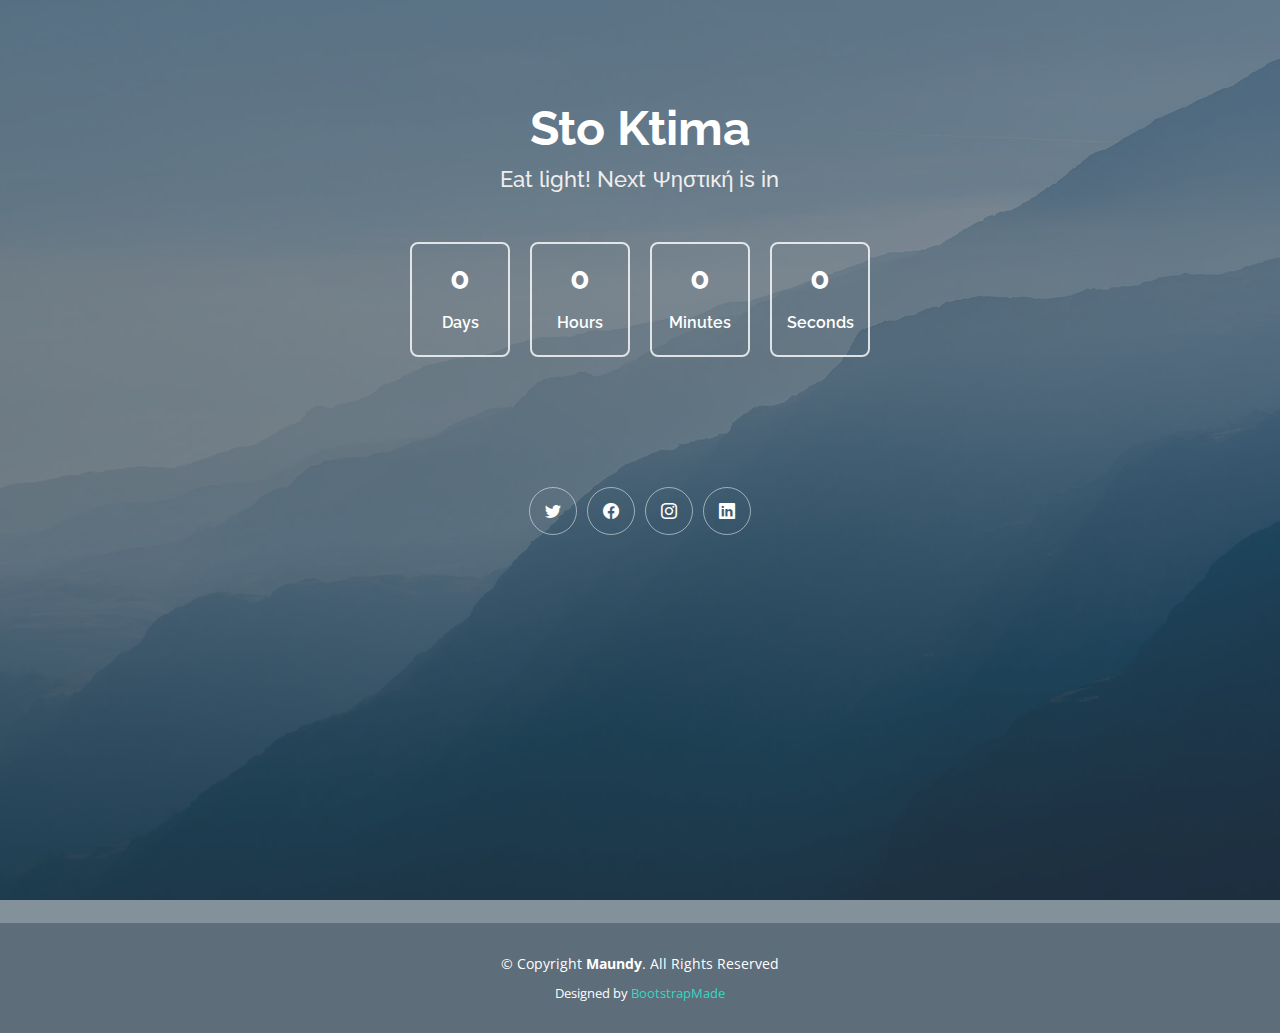
<file: index.html>
<!DOCTYPE html>
<html lang="en">

<head>
  <meta charset="utf-8">
  <meta content="width=device-width, initial-scale=1.0" name="viewport">
  <title>Next Ψηστική - Coming Soon</title>
  <meta content="" name="description">
  <meta content="" name="keywords">

  <!-- Favicons -->
  <link href="assets/img/favicon.png" rel="icon">
  <link href="assets/img/apple-touch-icon.png" rel="apple-touch-icon">

  <!-- Google Fonts -->
  <link href="https://fonts.googleapis.com/css?family=Open+Sans:300,300i,400,400i,600,600i,700,700i|Raleway:300,300i,400,400i,600,600i,700,700i" rel="stylesheet">

  <!-- Vendor CSS Files -->
  <link href="assets/vendor/bootstrap/css/bootstrap.min.css" rel="stylesheet">
  <link href="assets/vendor/bootstrap-icons/bootstrap-icons.css" rel="stylesheet">

  <!-- Template Main CSS File -->
  <link href="assets/css/style.css" rel="stylesheet">

  <!-- =======================================================
  * Template Name: Maundy
  * Edited by StoKtima
  * Updated: Sep 18 2023 with Bootstrap v5.3.2
  * Template URL: https://bootstrapmade.com/maundy-free-coming-soon-bootstrap-theme/
  * Author: BootstrapMade.com
  * License: https://bootstrapmade.com/license/
  ======================================================== -->
</head>

<body>

  <script src="https://cdn.botpress.cloud/webchat/v2.2/inject.js"></script>
  <script src="https://files.bpcontent.cloud/2025/02/28/12/20250228123005-LZ3I1BM8.js"></script>

  <!-- ======= Header ======= -->
  <header id="header" class="d-flex align-items-center">
    <div class="container d-flex flex-column align-items-center">

      <h1>Sto Ktima</h1>
      <h2>Eat light! Next Ψηστική is in</h2>
      <div class="countdown d-flex justify-content-center" data-count="2025/03/29">
        <div>
          <h3>%d</h3>
          <h4>Days</h4>
        </div>
        <div>
          <h3>%h</h3>
          <h4>Hours</h4>
        </div>
        <div>
          <h3>%m</h3>
          <h4>Minutes</h4>
        </div>
        <div>
          <h3>%s</h3>
          <h4>Seconds</h4>
        </div>
      </div>


      <!-- <div class="subscribe">
        <h4>Subscribe now to get the latest updates!</h4> 
        
        
        <form action="forms/notify.php" method="post" role="form" class="php-email-form">
          <div class="subscribe-form">
            <input type="email" name="email" required><input type="submit" value="Subscribe">
          </div>
          <div class="mt-2">
            <div class="loading">Loading</div>
            <div class="error-message"></div>
            <div class="sent-message">Your notification request was sent. Thank you!</div>
          </div>
        </form> 
      </div> -->

      <!--- Christmas mouse decoration -->
      <!--- @sarvarcoder -->
      <!--- @frontendchannels -->
      <!-- <div id="santa-div">
        <img src="assets/img/hnye_64x64.jpg" />
      </div> -->

      <div class="social-links text-center">
        <a href="#" class="twitter"><i class="bi bi-twitter"></i></a>
        <a href="https://www.facebook.com/profile.php?id=100088865109104" class="facebook"><i class="bi bi-facebook"></i></a>
        <a href="#" class="instagram"><i class="bi bi-instagram"></i></a>
        <a href="shop.html" class="linkedin"><i class="bi bi-linkedin"></i></a>
      </div>

    </div>
  </header><!-- End #header -->

  <main id="main">

    <br><br>
    <br><br>
    <br><br>
    <br><br>
    <br><br>
    <br><br>
    

  </main><!-- End #main -->
  
  <!-- ======= Footer ======= -->
  <footer id="footer">
    <div class="container">
      <div class="copyright">
        &copy; Copyright <strong><span>Maundy</span></strong>. All Rights Reserved
      </div>
      <div class="credits">
        <!-- All the links in the footer should remain intact. -->
        <!-- You can delete the links only if you purchased the pro version. -->
        <!-- Licensing information: https://bootstrapmade.com/license/ -->
        <!-- Purchase the pro version with working PHP/AJAX contact form: https://bootstrapmade.com/maundy-free-coming-soon-bootstrap-theme/ -->
        Designed by <a href="https://bootstrapmade.com/">BootstrapMade</a>
      </div>
    </div>
  </footer><!-- End #footer -->

  <a href="#" class="back-to-top d-flex align-items-center justify-content-center"><i class="bi bi-arrow-up-short"></i></a>

  <!-- Vendor JS Files -->
  <script src="assets/vendor/bootstrap/js/bootstrap.bundle.min.js"></script>
  <script src="assets/vendor/php-email-form/validate.js"></script>

  <!-- Template Main JS File -->
  <script src="assets/js/main.js"></script>

  <!--- Christmas mouse decoration -->
  <!-- <script> 
    let santaDiv = document.getElementById("santa-div");

    function isTouchDevice() {
      try{
        document.createEvent("TouchEvent");
        return true;
      } catch(e) {
        return false;
      }
    }
    
    const move = (e) => {
      try{
        var x = !isTouchDevice() ? e.pageX : e.touches[0].pageX;
        var y = !isTouchDevice() ? e.pageY : e.touches[0].pageY;

      } catch (e) {}
      santaDiv.style.left = x - 160 + "px";
      santaDiv.style.top = y - 160 + "px";
    };
    document.addEventListener("mousemove", (e) => {
      move(e)
    });
    document.addEventListener("touchmove", (e) => {
      move(e)
    });

  </script> -->

  

</body>

</html>
</file>
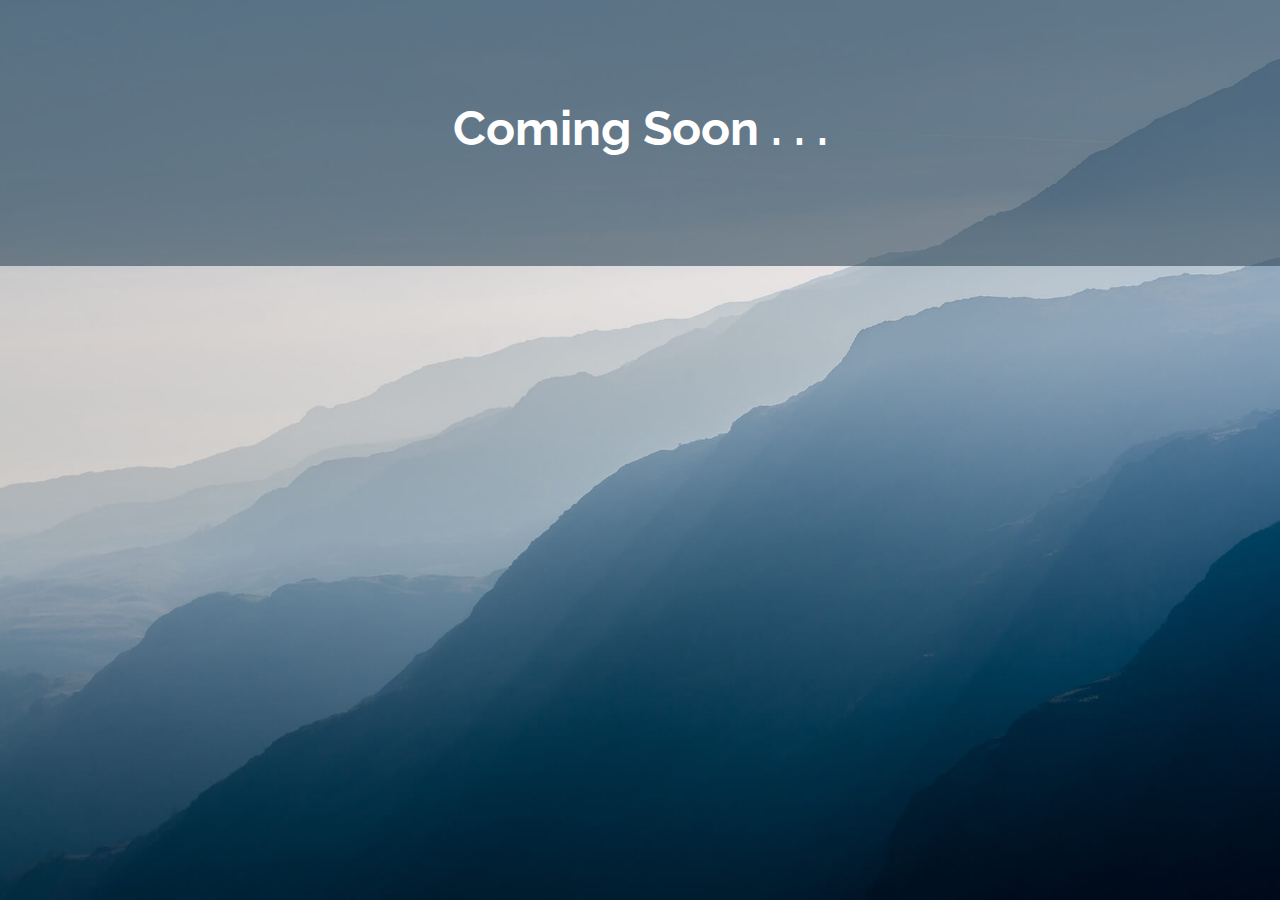
<file: shop.html>
<!DOCTYPE html>
<html lang="en">
<head>
    <meta charset="UTF-8">
    <meta name="viewport" content="width=device-width, initial-scale=1.0">
    <title>Merch</title>

    <!-- Google Fonts -->
    <link href="https://fonts.googleapis.com/css?family=Open+Sans:300,300i,400,400i,600,600i,700,700i|Raleway:300,300i,400,400i,600,600i,700,700i" rel="stylesheet">

    <!-- Vendor CSS Files -->
    <link href="assets/vendor/bootstrap/css/bootstrap.min.css" rel="stylesheet">
    <link href="assets/vendor/bootstrap-icons/bootstrap-icons.css" rel="stylesheet">

    <!-- Template Main CSS File -->
    <link href="assets/css/style.css" rel="stylesheet">
</head>
<body>
    <header id="header" class="d-flex align-items-center">
    <div class="container d-flex flex-column align-items-center">

        <H1>Coming Soon . . .</H1>
        
    </div>
    </header>
</body>
</html>
</file>
<file: assets/css/style.css>
/**
* Template Name: Maundy
* Updated: Sep 18 2023 with Bootstrap v5.3.2
* Template URL: https://bootstrapmade.com/maundy-free-coming-soon-bootstrap-theme/
* Author: BootstrapMade.com
* License: https://bootstrapmade.com/license/
*/

/*--------------------------------------------------------------
# General
--------------------------------------------------------------*/
body {
  font-family: "Open Sans", sans-serif;
  color: #fff;
  background: url("../img/bg.jpg") top center no-repeat;
  background-size: cover;
  position: relative;
}

body::before {
  content: "";
  position: absolute;
  left: 0;
  right: 0;
  top: 0;
  bottom: 0;
  background: rgba(49, 71, 89, 0.6);
}

@media (min-width: 1024px) {
  body {
    background-attachment: fixed;
  }
}

a {
  color: #24b7a4;
  text-decoration: none;
}

a:hover {
  color: #36d8c3;
  text-decoration: none;
}

h1,
h2,
h3,
h4,
h5,
h6 {
  font-family: "Raleway", sans-serif;
}

#main {
  position: relative;
}


/*--------------------------------------------------------------
# Christmas Decoration
--------------------------------------------------------------*/
#santa-div {
  height: 100px;
  width: 100px;
  position: absolute;
  transition: 0.2s ease-out;
}

#santa-div img {
  width: 140px;
  filter: drop-shadow(0 0 20px rgb(1, 1, 42, 0.2));

}

/*--------------------------------------------------------------
# Back to top button
--------------------------------------------------------------*/
.back-to-top {
  position: fixed;
  visibility: hidden;
  opacity: 0;
  right: 15px;
  bottom: 15px;
  z-index: 996;
  background: #24b7a4;
  width: 40px;
  height: 40px;
  border-radius: 50px;
  transition: all 0.4s;
}

.back-to-top i {
  font-size: 28px;
  color: #fff;
  line-height: 0;
}

.back-to-top:hover {
  background: #2ed6c0;
  color: #fff;
}

.back-to-top.active {
  visibility: visible;
  opacity: 1;
}

/*--------------------------------------------------------------
# Header
--------------------------------------------------------------*/
#header {
  position: relative;
  width: 100%;
  padding: 100px 0;
  /* countdown */
}

#header h1 {
  margin: 0 0 10px 0;
  font-size: 48px;
  font-weight: 700;
  line-height: 56px;
  color: #fff;
}

#header h2 {
  color: #eee;
  margin-bottom: 40px;
  font-size: 22px;
}

#header .countdown {
  margin-bottom: 80px;
}

#header .countdown div {
  text-align: center;
  border: 2px solid rgba(255, 255, 255, 0.8);
  border-radius: 8px;
  margin: 10px 10px;
  width: 100px;
  padding: 15px 0;
}

#header .countdown div h3 {
  font-weight: 700;
  font-size: 32px;
  margin-bottom: 15px;
}

#header .countdown div h4 {
  font-size: 16px;
  font-weight: 600;
}

@media (max-width: 575px) {
  #header .countdown div {
    width: 70px;
    padding: 10px 0;
    margin: 10px 8px;
  }

  #header .countdown div h3 {
    font-size: 28px;
    margin-bottom: 10px;
  }

  #header .countdown div h4 {
    font-size: 14px;
    font-weight: 500;
  }
}

#header .subscribe {
  font-size: 15px;
  text-align: center;
}

#header .subscribe h4 {
  font-size: 20px;
  font-weight: 600;
  color: #fff;
  position: relative;
  padding-bottom: 12px;
}

#header .subscribe .subscribe-form {
  min-width: 300px;
  margin-top: 10px;
  background: #fff;
  padding: 6px 10px;
  position: relative;
  border-radius: 50px;
  text-align: left;
}

#header .subscribe .subscribe-form input[type=email] {
  border: 0;
  padding: 4px 8px;
  width: calc(100% - 100px);
}

#header .subscribe .subscribe-form input[type=submit] {
  position: absolute;
  top: 0;
  right: -2px;
  bottom: 0;
  border: 0;
  background: none;
  font-size: 16px;
  padding: 0 20px;
  background: #24b7a4;
  color: #fff;
  transition: 0.3s;
  border-radius: 50px;
  box-shadow: 0px 2px 15px rgba(0, 0, 0, 0.1);
}

#header .subscribe .subscribe-form input[type=submit]:hover {
  background: #22ae9c;
}

#header .subscribe .error-message {
  display: none;
  color: #ed3c0d;
  text-align: center;
  padding: 15px;
  font-weight: 600;
}

#header .subscribe .sent-message {
  display: none;
  color: #18d26e;
  text-align: center;
  padding: 15px;
  font-weight: 600;
}

#header .subscribe .loading {
  display: none;
  text-align: center;
  padding: 15px;
}

#header .subscribe .loading:before {
  content: "";
  display: inline-block;
  border-radius: 50%;
  width: 24px;
  height: 24px;
  margin: 0 10px -6px 0;
  border: 3px solid #18d26e;
  border-top-color: #eee;
  animation: animate-loading-notify 1s linear infinite;
}

@keyframes animate-loading-notify {
  0% {
    transform: rotate(0deg);
  }

  100% {
    transform: rotate(360deg);
  }
}

#header .social-links {
  margin-top: 40px;
}

#header .social-links a {
  font-size: 16px;
  color: #fff;
  margin: 0 3px;
  border-radius: 50%;
  width: 48px;
  height: 48px;
  transition: 0.3s;
  border: 1px solid rgba(255, 255, 255, 0.5);
  display: inline-flex;
  align-items: center;
  justify-content: center;
}

#header .social-links a i {
  line-height: 0;
}

#header .social-links a:hover {
  background: #24b7a4;
  border-color: #24b7a4;
}

/*--------------------------------------------------------------
# Navigation Menu
--------------------------------------------------------------*/
/**
* Desktop Navigation 
*/
.navbar {
  padding: 0;
}

.navbar ul {
  margin: 0;
  padding: 0;
  display: flex;
  list-style: none;
  align-items: center;
}

.navbar li {
  position: relative;
}

.navbar a,
.navbar a:focus {
  display: flex;
  align-items: center;
  justify-content: space-between;
  padding: 10px 0 10px 30px;
  font-family: "Raleway", sans-serif;
  font-size: 16px;
  font-weight: 700;
  color: #3a5469;
  white-space: nowrap;
  transition: 0.3s;
}

.navbar a i,
.navbar a:focus i {
  font-size: 12px;
  line-height: 0;
  margin-left: 5px;
}

.navbar a:hover,
.navbar .active,
.navbar .active:focus,
.navbar li:hover>a {
  color: #24b7a4;
}

.navbar .getstarted,
.navbar .getstarted:focus {
  background: #24b7a4;
  padding: 8px 20px;
  margin-left: 30px;
  border-radius: 4px;
  color: #fff;
}

.navbar .getstarted:hover,
.navbar .getstarted:focus:hover {
  color: #fff;
  background: #28ccb7;
}

.navbar .dropdown ul {
  display: block;
  position: absolute;
  left: 14px;
  top: calc(100% + 30px);
  margin: 0;
  padding: 10px 0;
  z-index: 99;
  opacity: 0;
  visibility: hidden;
  background: #fff;
  box-shadow: 0px 0px 30px rgba(127, 137, 161, 0.25);
  transition: 0.3s;
  border-radius: 4px;
}

.navbar .dropdown ul li {
  min-width: 200px;
}

.navbar .dropdown ul a {
  padding: 10px 20px;
  font-size: 15px;
  text-transform: none;
  font-weight: 600;
}

.navbar .dropdown ul a i {
  font-size: 12px;
}

.navbar .dropdown ul a:hover,
.navbar .dropdown ul .active:hover,
.navbar .dropdown ul li:hover>a {
  color: #24b7a4;
}

.navbar .dropdown:hover>ul {
  opacity: 1;
  top: 100%;
  visibility: visible;
}

.navbar .dropdown .dropdown ul {
  top: 0;
  left: calc(100% - 30px);
  visibility: hidden;
}

.navbar .dropdown .dropdown:hover>ul {
  opacity: 1;
  top: 0;
  left: 100%;
  visibility: visible;
}

@media (max-width: 1366px) {
  .navbar .dropdown .dropdown ul {
    left: -90%;
  }

  .navbar .dropdown .dropdown:hover>ul {
    left: -100%;
  }
}

/**
* Mobile Navigation 
*/
.mobile-nav-toggle {
  color: #314759;
  font-size: 28px;
  cursor: pointer;
  display: none;
  line-height: 0;
  transition: 0.5s;
}

.mobile-nav-toggle.bi-x {
  color: #fff;
}

@media (max-width: 991px) {
  .mobile-nav-toggle {
    display: block;
  }

  .navbar ul {
    display: none;
  }
}

.navbar-mobile {
  position: fixed;
  overflow: hidden;
  top: 0;
  right: 0;
  left: 0;
  bottom: 0;
  background: rgba(31, 45, 56, 0.9);
  transition: 0.3s;
}

.navbar-mobile .mobile-nav-toggle {
  position: absolute;
  top: 15px;
  right: 15px;
}

.navbar-mobile ul {
  display: block;
  position: absolute;
  top: 55px;
  right: 15px;
  bottom: 15px;
  left: 15px;
  padding: 10px 0;
  border-radius: 10px;
  background-color: #fff;
  overflow-y: auto;
  transition: 0.3s;
}

.navbar-mobile a,
.navbar-mobile a:focus {
  padding: 10px 20px;
  font-size: 15px;
  color: #314759;
}

.navbar-mobile a:hover,
.navbar-mobile .active,
.navbar-mobile li:hover>a {
  color: #24b7a4;
}

.navbar-mobile .getstarted,
.navbar-mobile .getstarted:focus {
  margin: 15px;
}

.navbar-mobile .dropdown ul {
  position: static;
  display: none;
  margin: 10px 20px;
  padding: 10px 0;
  z-index: 99;
  opacity: 1;
  visibility: visible;
  background: #fff;
  box-shadow: 0px 0px 30px rgba(127, 137, 161, 0.25);
}

.navbar-mobile .dropdown ul li {
  min-width: 200px;
}

.navbar-mobile .dropdown ul a {
  padding: 10px 20px;
}

.navbar-mobile .dropdown ul a i {
  font-size: 12px;
}

.navbar-mobile .dropdown ul a:hover,
.navbar-mobile .dropdown ul .active:hover,
.navbar-mobile .dropdown ul li:hover>a {
  color: #24b7a4;
}

.navbar-mobile .dropdown>.dropdown-active {
  display: block;
}

/*--------------------------------------------------------------
# Sections General
--------------------------------------------------------------*/
section {
  padding: 60px 0;
  overflow: hidden;
}

.section-bg {
  background-color: #d8f7f3;
}

.section-title {
  text-align: center;
  padding-bottom: 30px;
}

.section-title h2 {
  font-size: 32px;
  font-weight: bold;
  text-transform: uppercase;
  margin-bottom: 20px;
  padding-bottom: 20px;
  position: relative;
}

.section-title h2::after {
  content: "";
  position: absolute;
  display: block;
  width: 50px;
  height: 2px;
  background: #24b7a4;
  bottom: 0;
  left: calc(50% - 25px);
}

.section-title p {
  margin-bottom: 0;
}

/*--------------------------------------------------------------
# Contact Us
--------------------------------------------------------------*/
.about .icon-box {
  margin-bottom: 20px;
  text-align: center;
}

.about .icon {
  display: flex;
  justify-content: center;
  margin-bottom: 15px;
}

.about .icon i {
  color: #fff;
  font-size: 42px;
  line-height: 0;
}

.about .title {
  font-weight: 700;
  margin-bottom: 15px;
  font-size: 18px;
  text-transform: uppercase;
}

.about .title a {
  color: #fff;
  transition: 0.3s;
}

.about .description {
  line-height: 24px;
  font-size: 14px;
}

/*--------------------------------------------------------------
# Contact Us
--------------------------------------------------------------*/
.contact .info {
  border-top: 3px solid #24b7a4;
  border-bottom: 3px solid #24b7a4;
  padding: 30px;
  background: rgba(255, 255, 255, 0.06);
  width: 100%;
  box-shadow: 0 0 24px 0 rgba(0, 0, 0, 0.12);
}

.contact .info i {
  font-size: 20px;
  color: #fff;
  float: left;
  width: 44px;
  height: 44px;
  background: rgba(255, 255, 255, 0.1);
  display: flex;
  justify-content: center;
  align-items: center;
  border-radius: 50px;
  transition: all 0.3s ease-in-out;
}

.contact .info h4 {
  padding: 0 0 0 60px;
  font-size: 22px;
  font-weight: 600;
  margin-bottom: 5px;
}

.contact .info p {
  padding: 0 0 10px 60px;
  margin-bottom: 20px;
  font-size: 14px;
}

.contact .info .email p {
  padding-top: 5px;
}

.contact .info .social-links {
  padding-left: 60px;
}

.contact .info .social-links a {
  font-size: 18px;
  display: inline-block;
  background: #333;
  color: #fff;
  line-height: 1;
  padding: 8px 0;
  border-radius: 50%;
  text-align: center;
  width: 36px;
  height: 36px;
  transition: 0.3s;
  margin-right: 10px;
}

.contact .info .social-links a:hover {
  background: #24b7a4;
  color: #fff;
}

.contact .info .email:hover i,
.contact .info .address:hover i,
.contact .info .phone:hover i {
  background: #24b7a4;
  color: #fff;
}

.contact .php-email-form {
  width: 100%;
  border-top: 3px solid #24b7a4;
  border-bottom: 3px solid #24b7a4;
  padding: 30px;
  background: rgba(255, 255, 255, 0.06);
  box-shadow: 0 0 24px 0 rgba(0, 0, 0, 0.12);
}

.contact .php-email-form .form-group {
  padding-bottom: 8px;
}

.contact .php-email-form .validate {
  display: none;
  color: red;
  margin: 0 0 15px 0;
  font-weight: 400;
  font-size: 13px;
}

.contact .php-email-form .error-message {
  display: none;
  color: #fff;
  background: #ed3c0d;
  text-align: left;
  padding: 15px;
  font-weight: 600;
}

.contact .php-email-form .error-message br+br {
  margin-top: 25px;
}

.contact .php-email-form .sent-message {
  display: none;
  color: #fff;
  background: #18d26e;
  text-align: center;
  padding: 15px;
  font-weight: 600;
}

.contact .php-email-form .loading {
  display: none;
  background: #fff;
  text-align: center;
  padding: 15px;
}

.contact .php-email-form .loading:before {
  content: "";
  display: inline-block;
  border-radius: 50%;
  width: 24px;
  height: 24px;
  margin: 0 10px -6px 0;
  border: 3px solid #18d26e;
  border-top-color: #eee;
  animation: animate-loading 1s linear infinite;
}

.contact .php-email-form input,
.contact .php-email-form textarea {
  border-radius: 0;
  box-shadow: none;
  font-size: 14px;
}

.contact .php-email-form input {
  height: 44px;
}

.contact .php-email-form textarea {
  padding: 10px 12px;
}

.contact .php-email-form button[type=submit] {
  background: #24b7a4;
  border: 0;
  padding: 10px 24px;
  color: #fff;
  transition: 0.4s;
  border-radius: 50px;
}

.contact .php-email-form button[type=submit]:hover {
  background: #36d8c3;
}

@keyframes animate-loading {
  0% {
    transform: rotate(0deg);
  }

  100% {
    transform: rotate(360deg);
  }
}

/*--------------------------------------------------------------
# Footer
--------------------------------------------------------------*/
#footer {
  background: rgba(38, 55, 69, 0.4);
  padding: 30px 0;
  color: #fff;
  font-size: 14px;
  position: relative;
}

#footer .copyright {
  text-align: center;
}

#footer .credits {
  padding-top: 10px;
  text-align: center;
  font-size: 13px;
  color: #fff;
}

#footer .credits a {
  color: #36d8c3;
}
</file>
